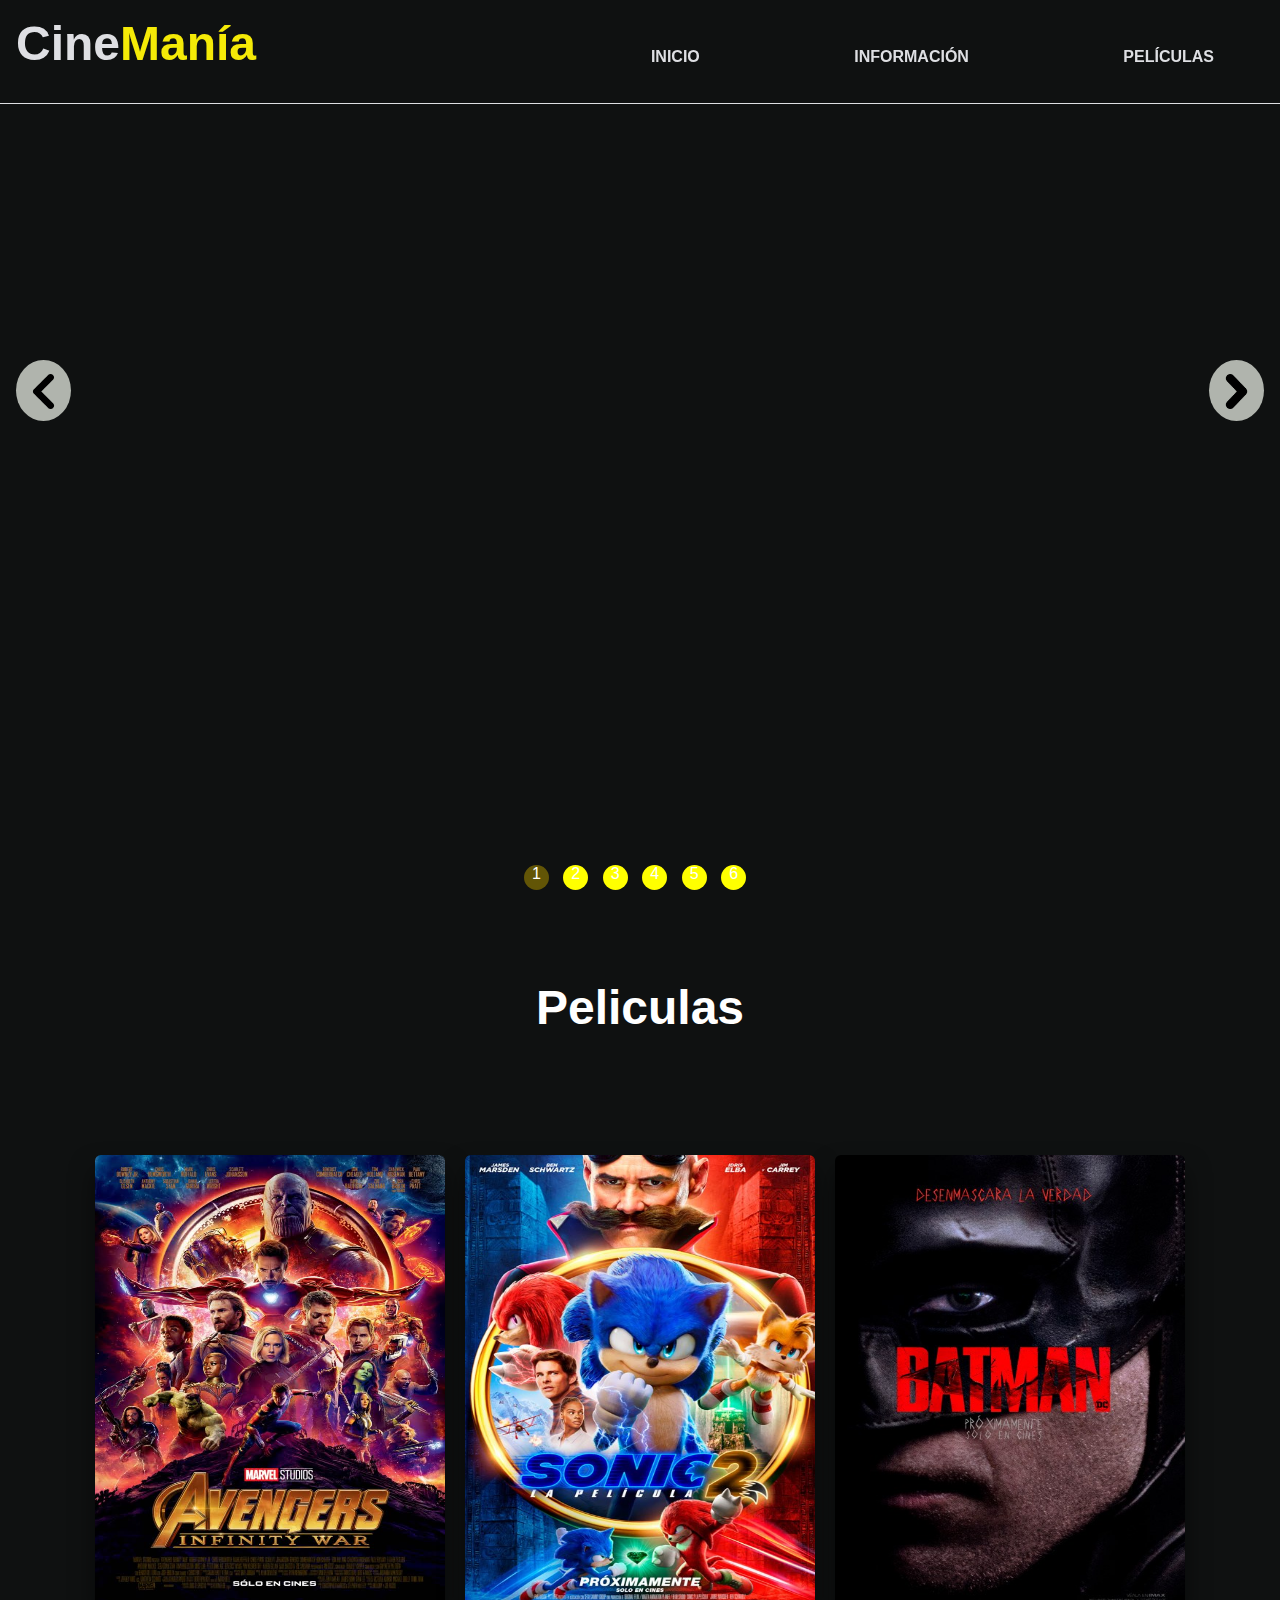
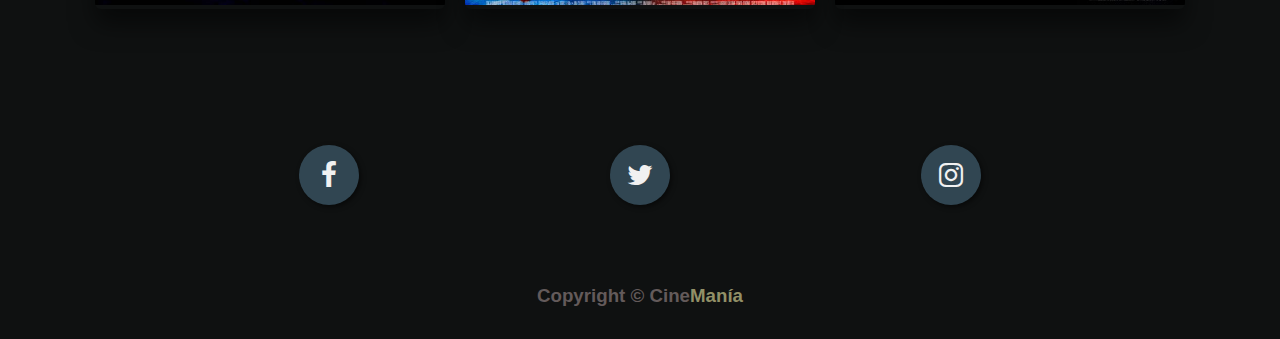
<file: index.html>
<!DOCTYPE html>
<html lang="en">
<head>
    <meta charset="UTF-8">
    <meta http-equiv="X-UA-Compatible" content="IE=edge">
    <meta name="viewport" content="width=device-width, initial-scale=1.0">
    <title>Inicio</title>
    <link rel="stylesheet" href="/css/index.css">
    <link rel="stylesheet" href="https://stackpath.bootstrapcdn.com/font-awesome/4.7.0/css/font-awesome.min.css">
    <script src="https://ajax.googleapis.com/ajax/libs/jquery/3.6.0/jquery.min.js"></script>
    <link rel="stylesheet" href="https://stackpath.bootstrapcdn.com/font-awesome/4.7.0/css/font-awesome.min.css">

</head>
<body>
    <header>
        <h1 class="nombre-sitio title">Cine<span>Manía</span></h1>
        <div class="contenedor-navegacion">
            <input type="checkbox" id="menu" class="menu-input">
            <label for="menu" id="menu">
                <h1 class="nombre-sitio">Cine<span>Manía</span> </h1>
            </label>
            <ul class="nav-principal contenedor">
                
                <a href="index.html">Inicio</a>
                <a href="info.html">Información</a>
                <a href="alquiler.html">Películas</a>
            </ul>
        </div>
    </header>
    
    <div class="box">
        <a href="alquiler.html">
            <div class="slider img1">
                <h1>BATMAN</h1>
                <button><a href="/alquiler.html"> Alquila aquí</a></button>
            </div>
        </a>
        <a href="alquiler.html">
            <div class="slider img2">
                <h1>AVENGERS: ENDGAME</h1>
                <button><a href="/alquiler.html"> Alquila aquí</a></button>
            </div>
        </a>
        <a href="alquiler.html">
            <div class="slider img3">
                <h1>AVERGERS: INFINITY WAR</h1>
                <button><a href="/alquiler.html"> Alquila aquí</a></button>
            </div>
        </a>
        <a href="alquiler.html">
            <div class="slider img4">
                <h1>LINA DE LIMA</h1>
                <button><a href="/alquiler.html"> Alquila aquí</a></button>
            </div>
        </a>
        <a href="alquiler.html">
            <div class="slider img5">
                <h1>SONIC 2</h1>
                <button><a href="/alquiler.html"> Alquila aquí</a></button>
            </div>
        </a>
        <a href="alquiler.html"><div class="slider img6">
            <h1>UNCHARTED</h1>
        
            <button><a href="/alquiler.html"> Alquila aquí</a></button>
        </div></a>
        <div class="boton derecha">
            <img src="/icons/mover-al-siguiente.png" width="35px">
        </div>
        <div class="boton izquierda">
            <img src="/icons/anterior.png" alt="" width="35px">
        </div>
        <ul class="pagina">
            <li>1</li>
            <li>2</li>
            <li>3</li>
            <li>4</li>
            <li>5</li>
            <li>6</li>
        </ul>
    </div>
    <script>
        var indice = 0;
        $(".pagina li").eq(indice).css("background-color","#645606fb")
        $(".pagina li").click(function(){
            indice=$(this).index();
            $(".pagina li").css("background-color","yellow");
            $(this).css("background-color","#645606fb");
            $(".slider").hide();
            $(".slider").eq(indice).fadeIn();
        });
        $(".derecha").click(function(){
            indice++;
            if(indice > 5){
                indice=0;
            }
            $(".slider").hide();
            $(".slider").eq(indice).fadeIn();
            $(".pagina li").css("background-color","yellow");
            $(".pagina li").eq(indice).css("background-color","#645606fb")
        });
        $(".izquierda").click(function(){
            indice--;
            if(indice<0){
                indice=5;
            }
            $(".slider").hide();
            $(".slider").eq(indice).fadeIn();
            $(".pagina li").css("background-color","yellow");
            $(".pagina li").eq(indice).css("background-color","#645606fb")
        })
    </script>
    <div class="titulo">
        <h1>Peliculas</h1>
    </div>
    <div class="cuerpo">
        <div class="img">
            <img src="/img/infinity.jpg" width="350px" height="450px" alt="">
            <div class="texto">
                <h3>Infinity War</h3>
                <p>Precio:$100</p>
                <a href="/alquiler.html"><button >Ver Más</button></a>
            </div>
        </div>
        <div class="img">
            <img src="/img/sonic.jpg" width="350px" height="450px" alt="">
            <div class="texto">
                <h3>Sonic 2</h3>
                <p>Precio:$100</p>
                <a href="/alquiler.html"><button >Ver Más</button></a>
            </div>
        </div>
        <div class="img">
            <img src="/img/batman.jpg" width="350px" height="450px" alt="" href="/alquiler.html"> 
            <div class="texto">
                <h3>Batman</h3>
                <p>Precio:$100</p>
                <a href="/alquiler.html"><button >Ver Más</button></a>
            </div>
        </div>
    </div>
    <div class="redes">
        <a href="https://es-la.facebook.com/" class="fa fa-facebook"></a>
        <a href="https://twitter.com/?lang=es" class="fa fa-twitter"></a>
        <a href="https://www.instagram.com/" class="fa fa-instagram"></a>
    </div>
    <footer>
        <h3>
            Copyright &copy; Cine<span>Manía</span>
        </h3>
    </footer>

</body>

</html>
</file>
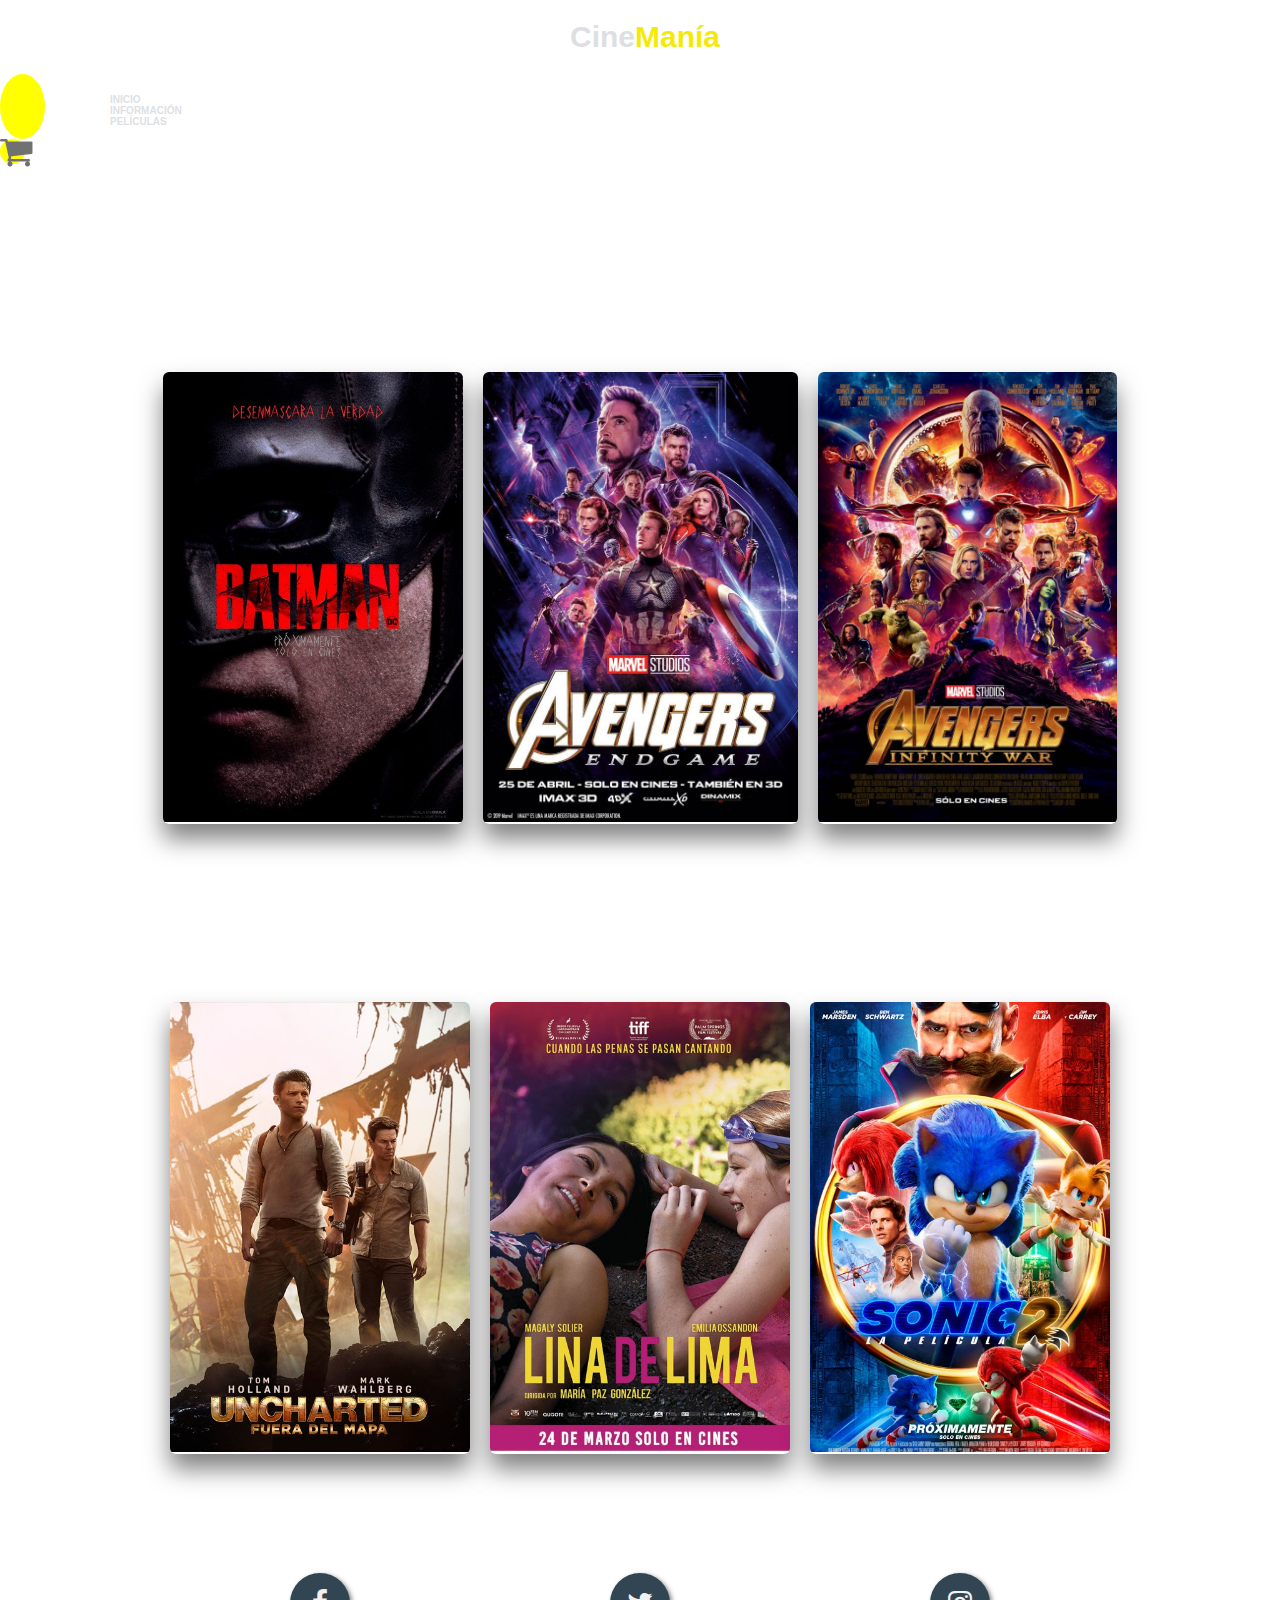
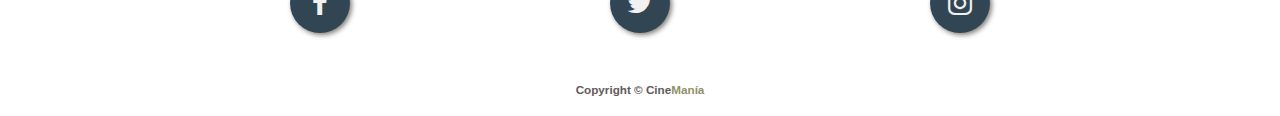
<file: alquiler.html>
<!DOCTYPE html>
<html lang="en">
<head>
    <meta charset="UTF-8">
    <meta http-equiv="X-UA-Compatible" content="IE=edge">
    <meta name="viewport" content="width=device-width, initial-scale=1.0">
    <link rel="stylesheet" href="/css/alquiler.css">
    <link rel="stylesheet" href="https://stackpath.bootstrapcdn.com/font-awesome/4.7.0/css/font-awesome.min.css">
    <title>Alquiler</title>
</head>
<body>

    <header>
        <h1 class="nombre-sitio title">Cine<span>Manía</span></h1>
        <div class="contenedor-navegacion">
            <input type="checkbox" id="menu" class="menu-input">
            <label for="menu" id="menu">
                <h1 class="nombre-sitio">Cine<span>Manía</span> </h1>
            </label>
            <ul class="nav-principal contenedor">
    
                <a href="index.html">Inicio</a>
                <a href="info.html">Información</a>
                <a href="alquiler.html">Películas</a>
            </ul>
        </div>
    
    <div class="container">
        <div class="row">
            <div class="four columns">
            </div>
            <div class=" two columns u-full-width">
                <ul>
                    <li class="submenu">
                        <img src="/icons/cart.png" alt="">
                        <div id="carrito">
                            <table id="lista-carrito" class="u-full-width">
                                <thead>
                                    <tr>
                                        <th>Imagen</th>
                                        <th>Nombre</th>
                                        <th>Precio</th>
                                        <th>Cantidad</th>
                                        <th></th>
                                    </tr>
                                </thead>
                                <tbody>
                                </tbody>
                            </table>
                            <a href="#" id="vaciar-carrito" class="button u-full-width">
                                VACIAR CARRITO
                            </a>
                        </div>
                    </li>
                </ul>
            </div>
        </div>
    </div>

    <div id="lista-peliculas" class="container">
        <div class="titulo">
            <h1 id="encabezado" class="encabezado">
                Películas
            </h1>
        </div>

        <div class="cuerpo">
            <div class="row">
                <div class="four column">
                    <div class="card">
                        <div class="img">
                            <img src="/img/batman.jpg" width="350px" height="450px" alt="">
                            <div class="texto">
                                <h4>BATMAN</h4>
                                <p>charles papi</p>
                                <p class="precio">
                                    $ 200
                                    <span class="u-pull-right"> </span>
                                </p>
                                <a href="#" class="agregar-carrito" data-id="1">
                                    AGREGAR AL CARRITO
                                </a>
                            </div>
                        </div>
                    </div>
                </div>
            </div>
            <div class="row">
                <div class="four column">
                    <div class="card">
                        <div class="img">
                            <img src="/img/endgame.jpg" width="350px" height="450px" alt="">
                            <div class="texto">
                                <h4>BATMAN</h4>
                                <p>charles papi</p>
                                <p class="precio">
                                    $ 200
                                    <span class="u-pull-right"> </span>
                                </p>
                                <a href="#" class="agregar-carrito" data-id="2">
                                    AGREGAR AL CARRITO
                                </a>
                            </div>
                        </div>
                    </div>
                </div>
            </div>
            <div class="row">
                <div class="four column">
                    <div class="card">
                        <div class="img">
                            <img src="/img/infinity.jpg" width="350px" height="450px" alt="">
                            <div class="texto">
                                <h4>BATMAN</h4>
                                <p>charles papi</p>
                                <p class="precio">
                                    $ 200
                                    <span class="u-pull-right"> </span>
                                </p>
                                <a href="#" class="agregar-carrito" data-id="3">
                                    AGREGAR AL CARRITO
                                </a>
                            </div>
                        </div>
                    </div>
                </div>
            </div>
        </div>

        <div class="cuerpo">
            <div class="row">
                <div class="four column">
                    <div class="card">
                        <div class="img">
                            <img src="/img/uncharted.jpg" width="350px" height="450px" alt="">
                            <div class="texto">
                                <h4>BATMAN</h4>
                                <p>charles papi</p>
                                <p class="precio">
                                    $ 200
                                    <span class="u-pull-right"> </span>
                                </p>
                                <a href="#" class="agregar-carrito" data-id="4">
                                    AGREGAR AL CARRITO
                                </a>
                            </div>
                        </div>
                    </div>
                </div>
            </div>
            <div class="row">
                <div class="four column">
                    <div class="card">
                        <div class="img">
                            <img src="/img/lina.jpg" width="350px" height="450px" alt="">
                            <div class="texto">
                                <h4>BATMAN</h4>
                                <p>charles papi</p>
                                <p class="precio">
                                    $ 200
                                    <span class="u-pull-right"> </span>
                                </p>
                                <a href="#" class="agregar-carrito" data-id="5">
                                    AGREGAR AL CARRITO
                                </a>
                            </div>
                        </div>
                    </div>
                </div>
            </div>
            <div class="row">
                <div class="four column">
                    <div class="card">
                        <div class="img">
                            <img src="/img/sonic.jpg" width="350px" height="450px" alt="">
                            <div class="texto">
                                <h4>BATMAN</h4>
                                <p>charles papi</p>
                                <p class="precio">
                                    $ 200
                                    <span class="u-pull-right"> </span>
                                </p>
                                <a href="#" class="agregar-carrito" data-id="6">
                                    AGREGAR AL CARRITO
                                </a>
                            </div>
                        </div>
                    </div>
                </div>
            </div>
        </div>
    </div>

    <div class="redes">
        <a href="https://es-la.facebook.com/" class="fa fa-facebook"></a>
        <a href="https://twitter.com/?lang=es" class="fa fa-twitter"></a>
        <a href="https://www.instagram.com/" class="fa fa-instagram"></a>
    </div>
    <footer>
        <h3>
            Copyright &copy; Cine<span>Manía</span>
        </h3>
    </footer>
    
    <script src="/js/app.js"></script>
</body>
</html>
</file>
<file: css/index.css>
*{
    font-family: 'Raleway',sans-serif;
    margin: 0px;
    padding: 0px;
    color: #fff;
}
header {
    position: fixed;
    display: flex;
    width: 100vw;
    justify-content: space-between;
    margin-top: 1rem;
    border-bottom: 1px solid #dedfe3;
    z-index: 3;
}
body {
    background-color: #0F1111;
}
/*globales*/
h1{
    font-family: 'Playfair Display', sans-serif;
    margin: 0 0 2rem 0;
    font-size: 3rem;
}
a{
    text-decoration: none;
    color: #fff;
}
body{
    display: block;
}
/*nav*/
.nombre-sitio{
    margin-left: 1rem;
    color: #dedfe3;
    text-align: center;
    cursor: default;
}
.nombre-sitio span{
    color: #F5EA07;
    
} 
.nav-principal{
    padding: 2rem 1rem;

}
.nav-principal a{
    text-decoration: none;
    position: relative;
    color: #dedfe3;
    margin: 0 50px 0 100px;
    transition: .8s ;
    text-transform: uppercase;
    font-weight: 600;
}

.nav-principal a:hover {
    margin-right: 1rem;
    padding: 10px 5px;
    border-bottom: 25px;
    color: red;
}
.nav-principal a::after{
    content: "";
    position: absolute;
    background-color: #f5f235;
    height: 3px;
    width: 0;
    left: 0;
    bottom: -10px;
    transition: 0.5s ;
}
.nav-principal a:hover::after{
    width: 100%;
    border-radius: 10px;
}
#menu {
    position: absolute;
    padding: 1rem 0 0 2rem;
    visibility: hidden;
}

input#menu {
    visibility: hidden;
}

@media screen and (max-width: 1000px) {
    #menu {
        visibility: visible;
        position: relative;
    }
    header {
        flex-direction: row-reverse;
        border: none;
    }
    .title {
        visibility: hidden;
    }
    .contenedor-navegacion {
        padding-top: 1rem;
        border-top: none;
    }
    .slider h1{
        padding: 0;
    }
    .nav-principal {
        background-color:#0F1111;
        width: 100%;
        list-style: none;
        height: 100vh;
        position: absolute;
        right: 100%;
        transition: all 300ms linear;
        z-index: 2;
        display: flex;
        text-align: center;
        flex-direction: column;
        justify-content: space-evenly;
    }

    .nav-principal a {
        color: #fff;
        border-bottom: 1px solid #fff;
        
    }
    input#exit:checked ul{
        left: 100%;
    }
    input#menu:checked~ul {
        right: 0;
    }

}

@media screen and (max-width: 500px) {
    h1 {
        font-size: 2.5rem;
    }
}
#submenu img{
    text-align: center;
}
/*slider*/
.box{
    width: 100%;
    height: 100vh;
    z-index: -1;
    
}
.slider{
    width: 100%;
    height: 100%;
    text-align: center;
    background-size: cover;
    color: #fff;
    font-family:sans-serif ;
    background-position-x: center;
}
.slider h1{
    display: flex;
    width: 300px;
    text-align: left;
    padding-top: 30rem;
    padding-left: 10%;
    font-size: 40px;
}
@media screen and (max-width: 768px) {
    .slider h1{
        visibility:collapse;
    }
    button {
        visibility:collapse;
    }
}
.slider p{
    display: flex;
    padding-left: 10%;
    max-width:500px;
    text-align: left;
    font-size: 18px;
}
.slider button{
    display: flex;
    margin-top: 1rem;
    margin-left: 10%;
}
.img1{
    background-image:url(/img/batman.jpg);
    display: none;
    background-position-y: 40%;
}
.img2{
    background-image: url(/img/endgame.jpg);
    display: none;
    background-position-y: 15%;
}
.img3{
    background-image: url(/img/infinity.jpg);
    display: none;
    background-position-y: 15%;
}
.img4{
    background-image: url(/img/lina.jpg);
    display: none;
    background-position-y: 40%;
}
.img5{
    background-image: url(/img/sonic.jpg);
    display: none;
    background-position-y: 40%;
}
.img6{
    background-image: url(/img/uncharted.jpg);
    display: none;
    background-position-y: 20%;
}
button{

    background-color: #f5f235;
    padding: 5px 50px;
    border: initial;
    cursor: pointer;
    border-radius: 5px;
}
button a{
    color: #0F1111;
}
.boton{
    position: absolute;
    top: 40%;
    font-size: 40pt;
    color: #e1e1e1;
    font-weight: bolder;
    background-color: rgba(234, 240, 230, 0.733);
    padding: 0px 10px;
    border-radius: 50%;
}
.boton:hover{
    background-color: rgba(189, 193, 186, 0.733);
    transition: .5s;
    color: #fff;
}
.derecha{
    right: 1rem;
}
.izquierda{
    left: 1rem;
}
/*pagina*/
.pagina{
    position: absolute;
    bottom: 10px;
    left: 0px;
    right: 0px;
    text-align: center;
}
.pagina li{
    list-style: none;
    width: 25px;
    height: 25px;
    background-color: yellow;
    border-radius: 50%;
    display: inline-block;
    margin-right: 10px;
    cursor: pointer;
}
.pagina li:hover{
    background-color:#645606fb;
    transition: .5s;
}
/*
cuerpo
*/
.titulo{
    text-align: center;
    margin-top: 5rem;
}
.cuerpo{
    width: 100%;
    display: flex;
    justify-content: center;
    align-items: center;
    height: 70vh;
}
.img{
    position: relative;
    overflow: hidden;
    border-radius: 6px;
    margin: 10px;
    box-shadow: 0px 15px 25px rgba(0, 0, 0, 0.5);
    cursor: pointer;
}
.img .img-films{
    width: 100%;
    transition: all 500ms ease-out;
}
.img .imagen-curso {
    width: 100px  !important;
}
.texto{
    position: absolute;
    top: 0;
    width: 100%;
    height: 100%;
    background: rgba(66, 70, 71, 0.7);
    transition: all 500ms ease-out;
    opacity: 0;
    visibility: hidden;
    text-align: center;
    color: #e1e1e1;
    padding-top: 10rem;
}
.texto p{
    padding-bottom: 2rem;
}
.img:hover > .texto{
    opacity: 1;
    visibility: visible;
}
@media (max-width:768px){
    .cuerpo{
        flex-direction: column;
        height: auto;
        position: relative;
    }
}

/*cuerpo 2.0*/
.img1 {
    background-image: url(../img/batman.jpg);
    background-size: cover;
    display: none;
}

/*redes*/
.redes {
    margin: 3rem;
    display: flex;
    justify-content: space-evenly;
}

.redes a {
    text-decoration: none;
    font-size: 28px;
    width: 60px;
    height: 60px;
    line-height: 60px;
    text-align: center;
    background: #314652;
    color: #f1f1f1;
    border-radius: 50%;
    box-shadow: 2px 2px 5px rgba(0, 0, 0, 0.5);
    transition: all .4s ease-in-out;
}

.redes a:hover {
    transform: scale(1.2);
}

.fa-facebook:hover {
    background: rgba(0, 47, 255, 0.473);
}

.fa-twitter:hover {
    background: rgb(0, 119, 255);
}

.fa-instagram:hover {
    background: linear-gradient(50deg, darkorange, crimson);
}

footer {
    height: 100%;
    padding: 2rem;
    text-align: center;
}
footer h3 {
    color: rgb(99, 90, 90);
}
footer span {
    color: #929067;
}
</file>
<file: css/alquiler.css>
body {
    background-color: #0F1111;
}
* {
    font-family: 'Raleway', sans-serif;
    margin: 0px;
    padding: 0px;
    color: #fff;
}
h1 {
    font-family: 'Playfair Display', sans-serif;
    margin: 0 0 2rem 0;
    font-size: 3rem;
}
ul{
    list-style: none;
    width: 25px;
    height: 25px;
    background-color: yellow;
    border-radius: 50%;
    display: inline-block;
    margin-right: 10px;
    cursor: pointer;
}
.pagina li:hover{
    background-color:#645606fb;
    transition: .5s;
}
/*alquiler*/
html {
    font-size: 62.5%;
}
body {
    background-color: #f5f3f3
}
h1 {
    text-align: center;
}
h2 {
    font-size: 3rem;
}
h4 {
    font-size: 16px;
    font-weight: 700;
}
header {
    padding: 20px 0 0 0;
    background: white;
    text-align: center;
}
@media (min-width: 750px) {
    header {
        text-align: left;
    }
}
.borrar-curso {
    background-color: red;
    border-radius: 50%;
    padding: 5px 10px;
    text-decoration: none;
    color: white;
    font-weight: bold;
}

ul {
    list-style: none;
}
#hero {
    background-image:url(../img/hero.jpg);
    height: 350px;
    background-size: cover;
}
#encabezado {
    margin: 30px 0;
}
.submenu {
    position: relative;
}

.submenu #carrito{
    display: none;
}
.submenu:hover #carrito{
    display: block;
    position: absolute;
    right:0;

    top:100%;
    z-index: 1;
    background-color: white;
    padding: 20px;
    min-height: 400px;
    min-width: 300px;
}
.titulo {
    text-align: center;
    margin-top: 5rem;
}


/*nav start*/

/*nav*/
.nombre-sitio {
    margin-left: 1rem;
    color: #dedfe3;
    text-align: center;
    cursor: default;
}

.nombre-sitio span {
    color: #F5EA07;

}

.nav-principal {
    padding: 2rem 1rem;

}

.nav-principal a {
    text-decoration: none;
    position: relative;
    color: #dedfe3;
    margin: 0 50px 0 100px;
    transition: .8s;
    text-transform: uppercase;
    font-weight: 600;
}

.nav-principal a:hover {
    margin-right: 1rem;
    padding: 10px 5px;
    border-bottom: 25px;
    color: red;
}

.nav-principal a::after {
    content: "";
    position: absolute;
    background-color: #f5f235;
    height: 3px;
    width: 0;
    left: 0;
    bottom: -10px;
    transition: 0.5s;
}

.nav-principal a:hover::after {
    width: 100%;
    border-radius: 10px;
}

#menu {
    position: absolute;
    padding: 1rem 0 0 2rem;
    visibility: hidden;
}

input#menu {
    visibility: hidden;
}

@media screen and (max-width: 1000px) {
    #menu {
        visibility: visible;
        position: relative;
    }

    header {
        flex-direction: row-reverse;
        border: none;
    }

    .title {
        visibility: hidden;
    }

    .contenedor-navegacion {
        padding-top: 1rem;
        border-top: none;
    }

    .slider h1 {
        padding: 0;
    }

    .nav-principal {
        background-color: #0F1111;
        width: 100%;
        list-style: none;
        height: 100vh;
        position: absolute;
        right: 100%;
        transition: all 300ms linear;
        z-index: 2;
        display: flex;
        text-align: center;
        flex-direction: column;
        justify-content: space-evenly;
    }

    .nav-principal a {
        color: #fff;
        border-bottom: 1px solid #fff;

    }

    input#exit:checked ul {
        left: 100%;
    }

    input#menu:checked~ul {
        right: 0;
    }

}

@media screen and (max-width: 500px) {
    h1 {
        font-size: 2.5rem;
    }
}

/* nav end*/

.cuerpo {
    width: 100%;
    display: flex;
    justify-content: center;
    align-items: center;
    height: 70vh;
}

.img {
    position: relative;
    overflow: hidden;
    border-radius: 6px;
    margin: 10px;
    box-shadow: 0px 15px 25px rgba(0, 0, 0, 0.5);
    cursor: pointer;
}

.img img {
    width: 100%;
    transition: all 500ms ease-out;
}

.texto {
    position: absolute;
    top: 0;
    width: 100%;
    height: 100%;
    background: rgba(66, 70, 71, 0.7);
    transition: all 500ms ease-out;
    opacity: 0;
    visibility: hidden;
    text-align: center;
    color: #e1e1e1;
    padding-top: 10rem;
}

.texto p {
    padding-bottom: 2rem;
}

.img:hover>.texto {
    opacity: 1;
    visibility: visible;
}

@media (max-width:768px) {
    .cuerpo {
        flex-direction: column;
        height: auto;
        position: relative;
    }
}

/*cuerpo 2.0*/
.img1 {
    background-image: url(../img/batman.jpg);
    background-size: cover;
    display: none;
}

/* redes */
/*redes*/
.redes {
    margin: 3rem;
    display: flex;
    justify-content: space-evenly;
}

.redes a {
    text-decoration: none;
    font-size: 28px;
    width: 60px;
    height: 60px;
    line-height: 60px;
    text-align: center;
    background: #314652;
    color: #f1f1f1;
    border-radius: 50%;
    box-shadow: 2px 2px 5px rgba(0, 0, 0, 0.5);
    transition: all .4s ease-in-out;
}

.redes a:hover {
    transform: scale(1.2);
}

.fa-facebook:hover {
    background: rgba(0, 47, 255, 0.473);
}

.fa-twitter:hover {
    background: rgb(0, 119, 255);
}

.fa-instagram:hover {
    background: linear-gradient(50deg, darkorange, crimson);
}

footer {
    height: 100%;
    padding: 2rem;
    text-align: center;
}

footer h3 {
    color: rgb(99, 90, 90);
}

footer span {
    color: #929067;
}
</file>
